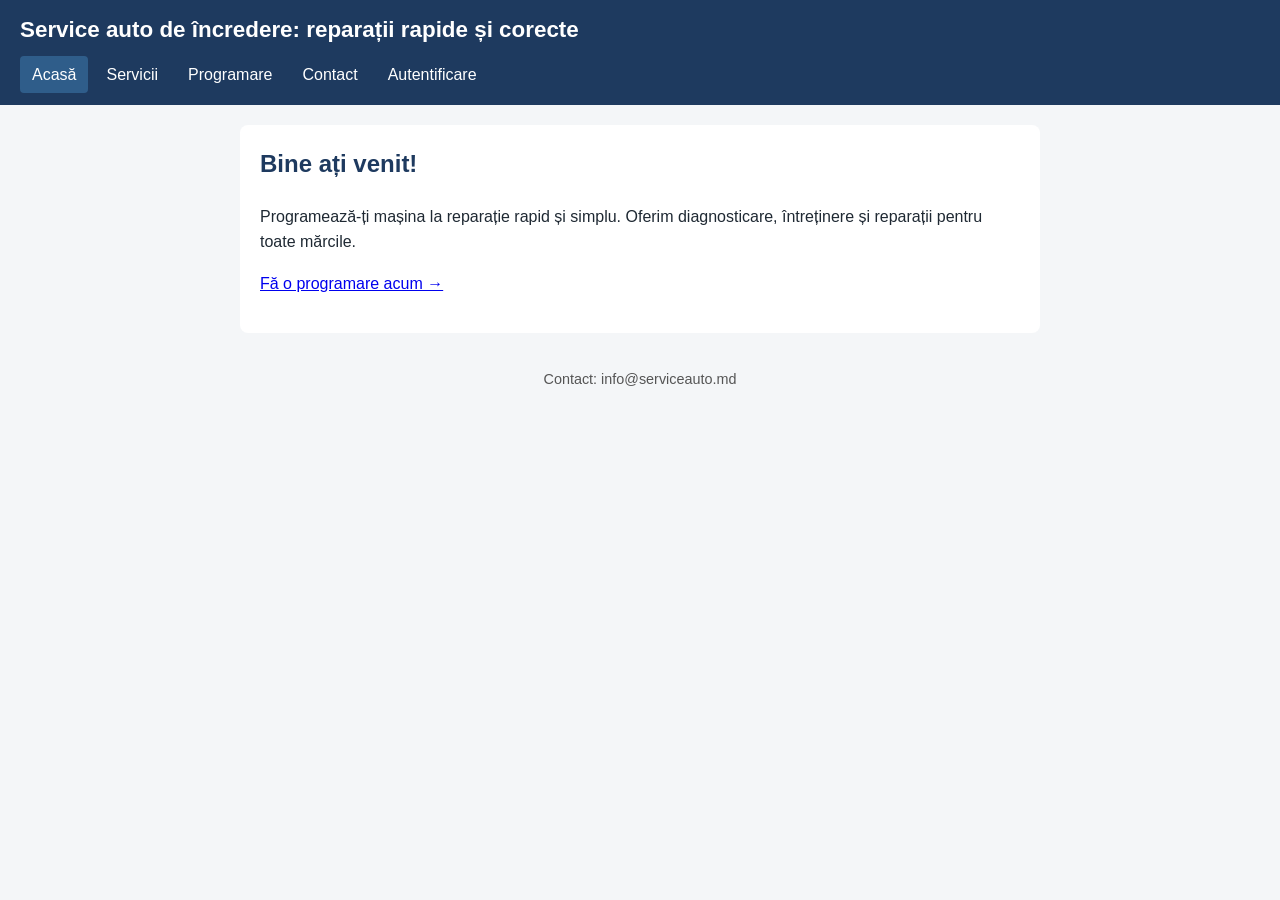
<file: index.html>
<!DOCTYPE html>
<html lang="ro">
<head>
  <meta charset="UTF-8">
  <meta name="viewport" content="width=device-width, initial-scale=1">
  <title>Service Auto – Acasă</title>
  <link rel="stylesheet" href="style.css">
</head>
<body>
  <a class="skip" href="#continut">Sari la conținut</a>
  <header>
    <h1>Service auto de încredere: reparații rapide și corecte</h1>
    <nav aria-label="Meniu principal">
      <ul>
        <li><a href="index.html" aria-current="page">Acasă</a></li>
        <li><a href="servicii.html">Servicii</a></li>
        <li><a href="programare.html">Programare</a></li>
        <li><a href="contact.html">Contact</a></li>
        <li><a href="login.html">Autentificare</a></li>
      </ul>
    </nav>
  </header>
  <main id="continut">
    <h2>Bine ați venit!</h2>
    <p>Programează-ți mașina la reparație rapid și simplu. Oferim diagnosticare, întreținere și reparații pentru toate mărcile.</p>
    <p><a href="programare.html">Fă o programare acum →</a></p>
  </main>
  <footer>Contact: info@serviceauto.md</footer>
  <script src="script.js"></script>
</body>
</html>
</file>
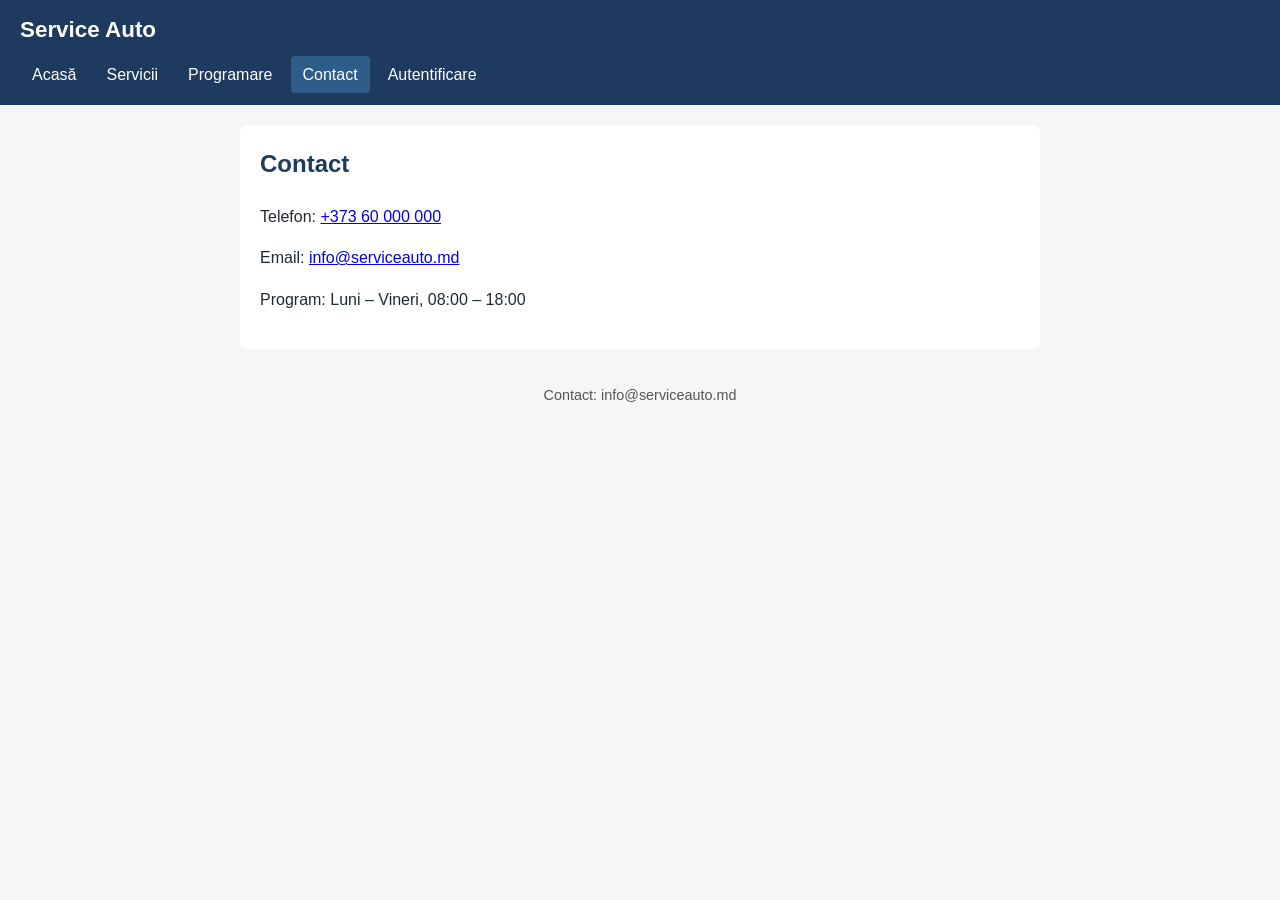
<file: contact.html>
<!DOCTYPE html>
<html lang="ro">
<head>
  <meta charset="UTF-8">
  <meta name="viewport" content="width=device-width, initial-scale=1">
  <title>Service Auto – Contact</title>
  <link rel="stylesheet" href="style.css">
</head>
<body>
  <a class="skip" href="#continut">Sari la conținut</a>
  <header>
    <h1>Service Auto</h1>
    <nav aria-label="Meniu principal">
      <ul>
        <li><a href="index.html">Acasă</a></li>
        <li><a href="servicii.html">Servicii</a></li>
        <li><a href="programare.html">Programare</a></li>
        <li><a href="contact.html" aria-current="page">Contact</a></li>
        <li><a href="login.html">Autentificare</a></li>
      </ul>
    </nav>
  </header>
  <main id="continut">
    <h2>Contact</h2>
    <p>Telefon: <a href="tel:+37360000000">+373 60 000 000</a></p>
    <p>Email: <a href="mailto:info@serviceauto.md">info@serviceauto.md</a></p>
    <p>Program: Luni – Vineri, 08:00 – 18:00</p>
  </main>
  <footer>Contact: info@serviceauto.md</footer>
</body>
</html>
</file>
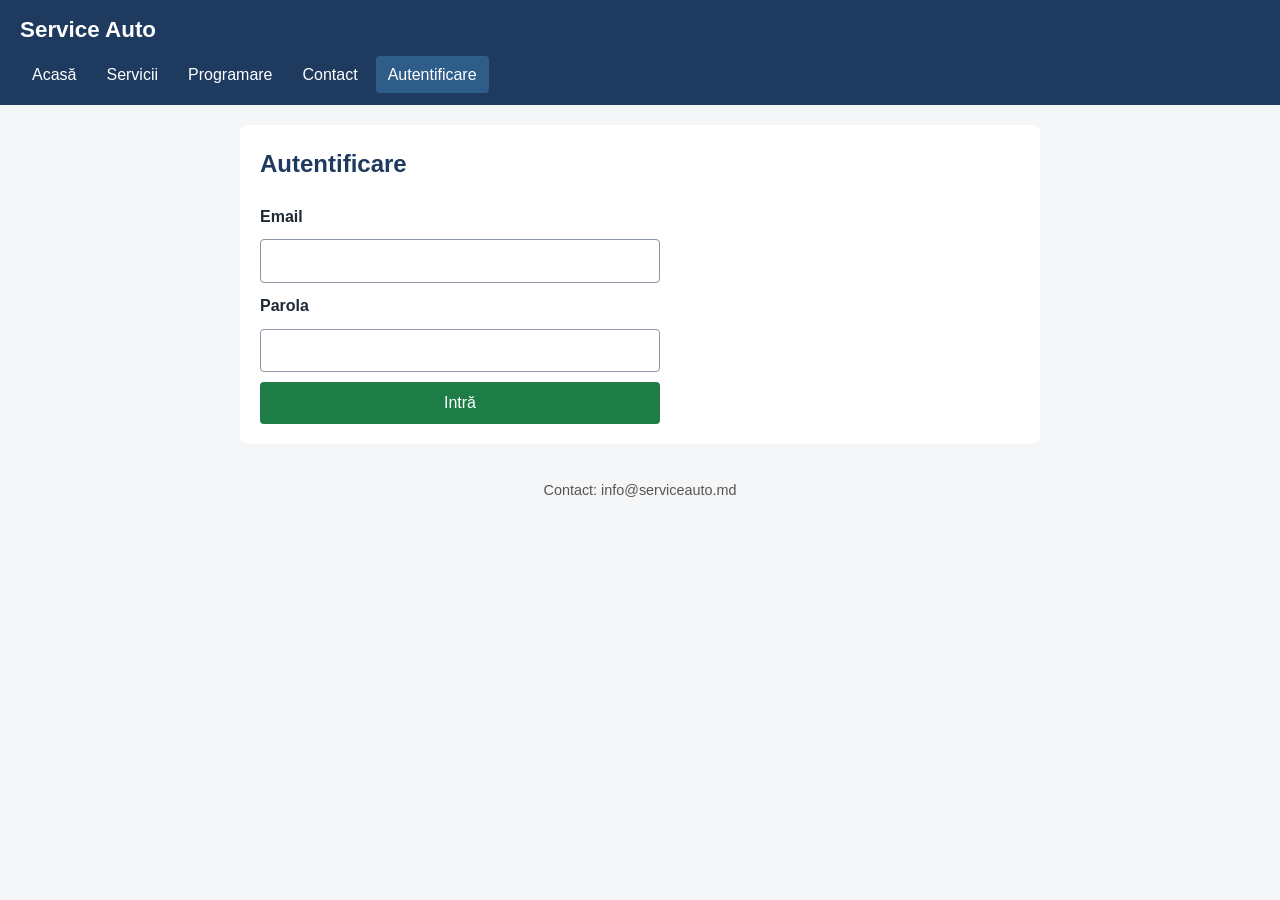
<file: login.html>
<!DOCTYPE html>
<html lang="ro">
<head>
  <meta charset="UTF-8">
  <meta name="viewport" content="width=device-width, initial-scale=1">
  <title>Service Auto – Autentificare</title>
  <link rel="stylesheet" href="style.css">
</head>
<body>
  <a class="skip" href="#continut">Sari la conținut</a>
  <header>
    <h1>Service Auto</h1>
    <nav aria-label="Meniu principal">
      <ul>
        <li><a href="index.html">Acasă</a></li>
        <li><a href="servicii.html">Servicii</a></li>
        <li><a href="programare.html">Programare</a></li>
        <li><a href="contact.html">Contact</a></li>
        <li><a href="login.html" aria-current="page">Autentificare</a></li>
      </ul>
    </nav>
  </header>
  <main id="continut">
    <h2>Autentificare</h2>
    <form>
      <label for="email">Email</label>
      <input id="email" type="email" autocomplete="email" required>
      <label for="parola">Parola</label>
      <input id="parola" type="password" autocomplete="current-password" required>
      <button type="submit">Intră</button>
    </form>
  </main>
  <footer>Contact: info@serviceauto.md</footer>
</body>
</html>
</file>
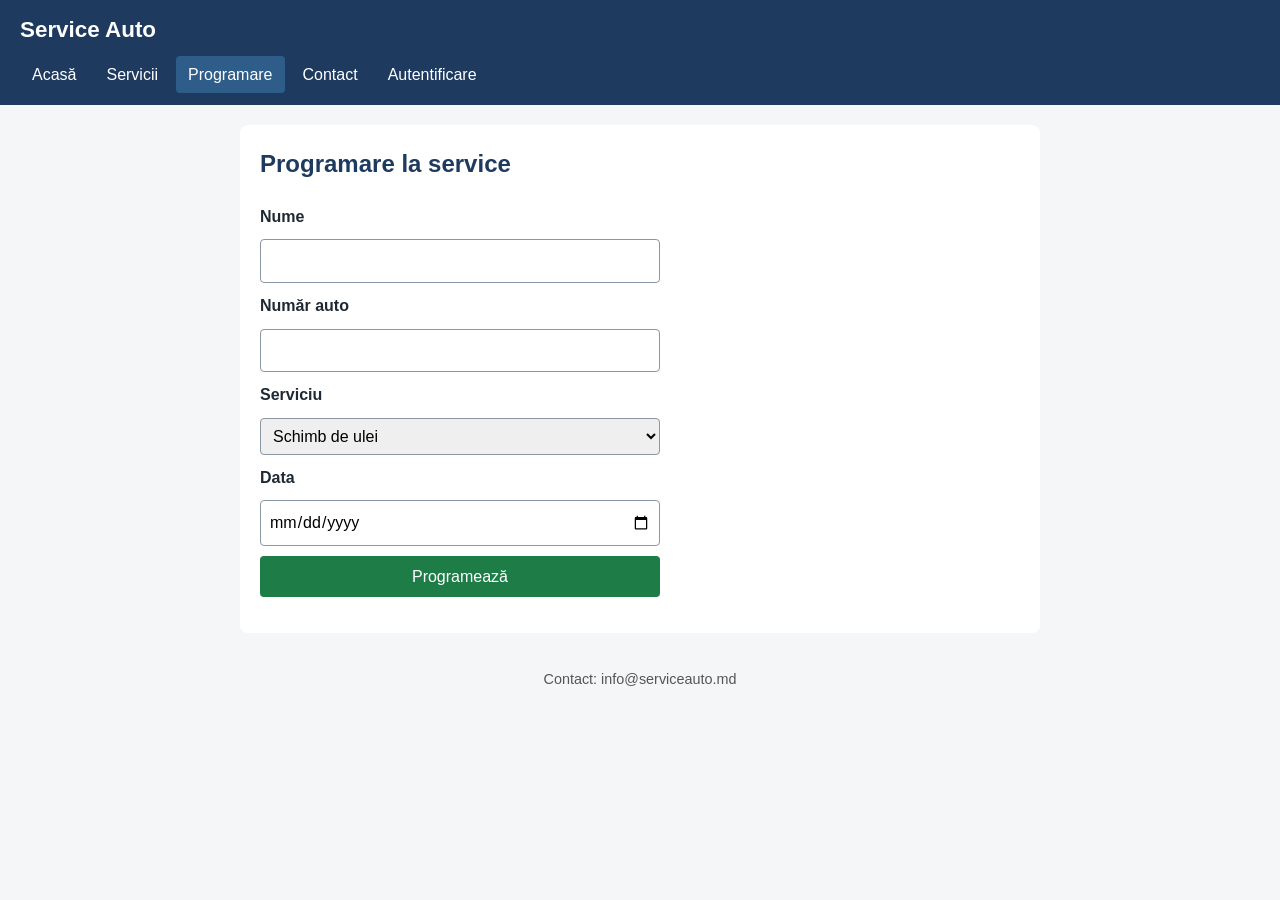
<file: programare.html>
<!DOCTYPE html>
<html lang="ro">
<head>
  <meta charset="UTF-8">
  <meta name="viewport" content="width=device-width, initial-scale=1">
  <title>Service Auto – Programare</title>
  <link rel="stylesheet" href="style.css">
</head>
<body>
  <a class="skip" href="#continut">Sari la conținut</a>
  <header>
    <h1>Service Auto</h1>
    <nav aria-label="Meniu principal">
      <ul>
        <li><a href="index.html">Acasă</a></li>
        <li><a href="servicii.html">Servicii</a></li>
        <li><a href="programare.html" aria-current="page">Programare</a></li>
        <li><a href="contact.html">Contact</a></li>
        <li><a href="login.html">Autentificare</a></li>
      </ul>
    </nav>
  </header>
  <main id="continut">
    <h2>Programare la service</h2>
    <form id="formProgramare">
      <label for="nume">Nume</label>
      <input id="nume" type="text" required>
      <label for="auto">Număr auto</label>
      <input id="auto" type="text" required>
      <label for="serviciu">Serviciu</label>
      <select id="serviciu">
        <option>Schimb de ulei</option>
        <option>Diagnosticare</option>
        <option>Frâne</option>
      </select>
      <label for="data">Data</label>
      <input id="data" type="date" required>
      <button type="submit">Programează</button>
    </form>
    <p id="mesaj" aria-live="polite"></p>
  </main>
  <footer>Contact: info@serviceauto.md</footer>
  <script src="script.js"></script>
</body>
</html>
</file>
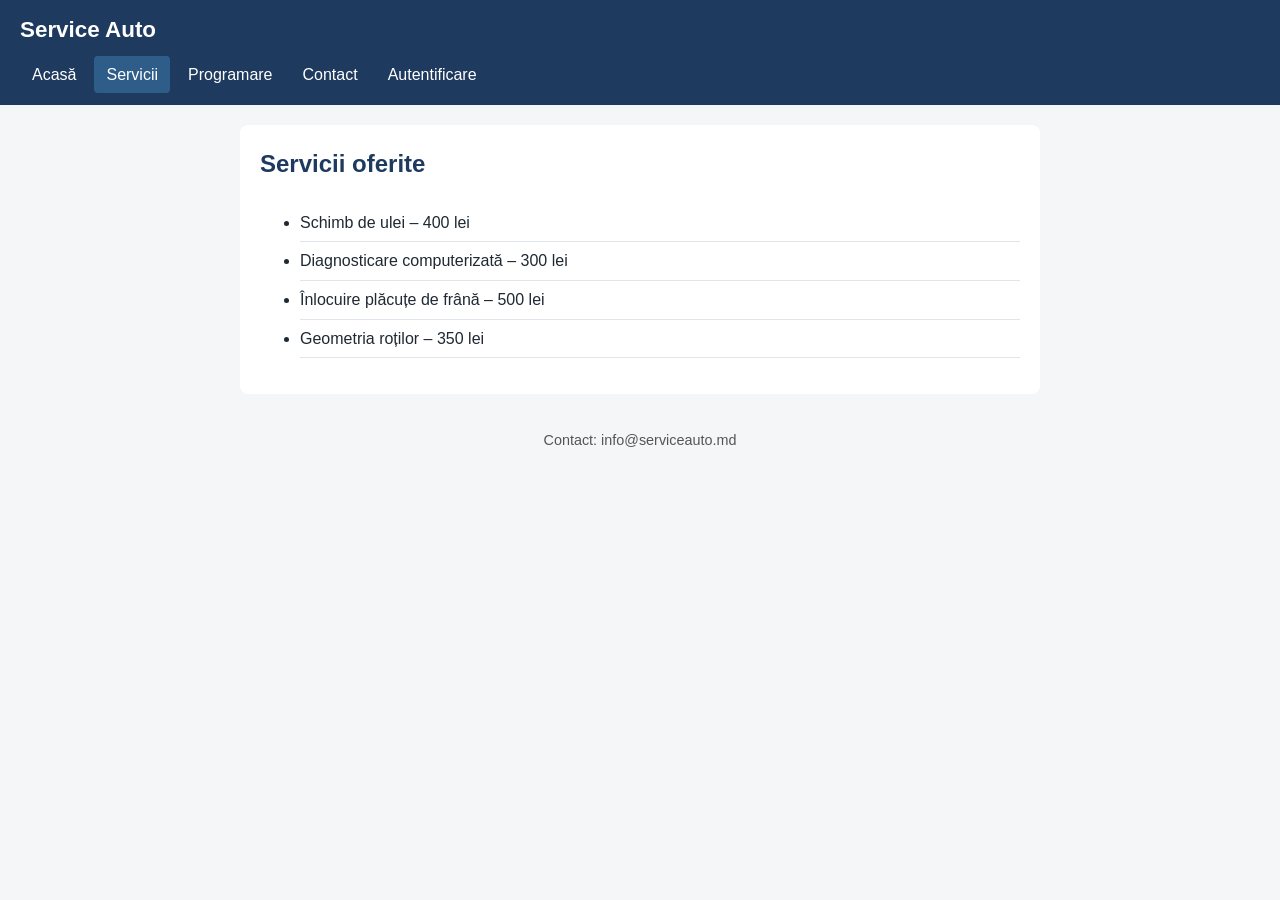
<file: servicii.html>
<!DOCTYPE html>
<html lang="ro">
<head>
  <meta charset="UTF-8">
  <meta name="viewport" content="width=device-width, initial-scale=1">
  <title>Service Auto – Servicii</title>
  <link rel="stylesheet" href="style.css">
</head>
<body>
  <a class="skip" href="#continut">Sari la conținut</a>
  <header>
    <h1>Service Auto</h1>
    <nav aria-label="Meniu principal">
      <ul>
        <li><a href="index.html">Acasă</a></li>
        <li><a href="servicii.html" aria-current="page">Servicii</a></li>
        <li><a href="programare.html">Programare</a></li>
        <li><a href="contact.html">Contact</a></li>
        <li><a href="login.html">Autentificare</a></li>
      </ul>
    </nav>
  </header>
  <main id="continut">
    <h2>Servicii oferite</h2>
    <ul class="lista">
      <li>Schimb de ulei – 400 lei</li>
      <li>Diagnosticare computerizată – 300 lei</li>
      <li>Înlocuire plăcuțe de frână – 500 lei</li>
      <li>Geometria roților – 350 lei</li>
    </ul>
  </main>
  <footer>Contact: info@serviceauto.md</footer>
</body>
</html>
</file>
<file: style.css>
*{box-sizing:border-box}
body{margin:0;font-family:Arial,sans-serif;line-height:1.6;color:#1f2933;background:#f4f6f8}
.skip{position:absolute;left:-999px}
.skip:focus{left:10px;top:10px;background:#fff;padding:8px;z-index:10}
header{background:#1e3a5f;color:#fff;padding:12px 20px}
header h1{margin:0;font-size:1.4rem}
nav ul{list-style:none;margin:8px 0 0;padding:0;display:flex;flex-wrap:wrap;gap:6px}
nav a{color:#fff;text-decoration:none;padding:6px 12px;border-radius:4px;display:inline-block}
nav a:hover,nav a[aria-current="page"]{background:#2f5d8a}
main{max-width:800px;margin:20px auto;padding:20px;background:#fff;border-radius:8px}
h2{color:#1e3a5f;margin-top:0}
ul.lista li{padding:6px 0;border-bottom:1px solid #e1e5ea}
form{display:grid;gap:10px;max-width:400px}
label{font-weight:bold}
input,select,button{font:inherit;padding:8px;border:1px solid #8a96a3;border-radius:4px}
button{background:#1e7d46;color:#fff;border:none;cursor:pointer}
button:hover{background:#166137}
a:focus,input:focus,select:focus,button:focus{outline:3px solid #f5a623;outline-offset:2px}
#mesaj{color:#1e7d46;font-weight:bold}
footer{text-align:center;padding:15px;color:#555;font-size:.9rem}
</file>
